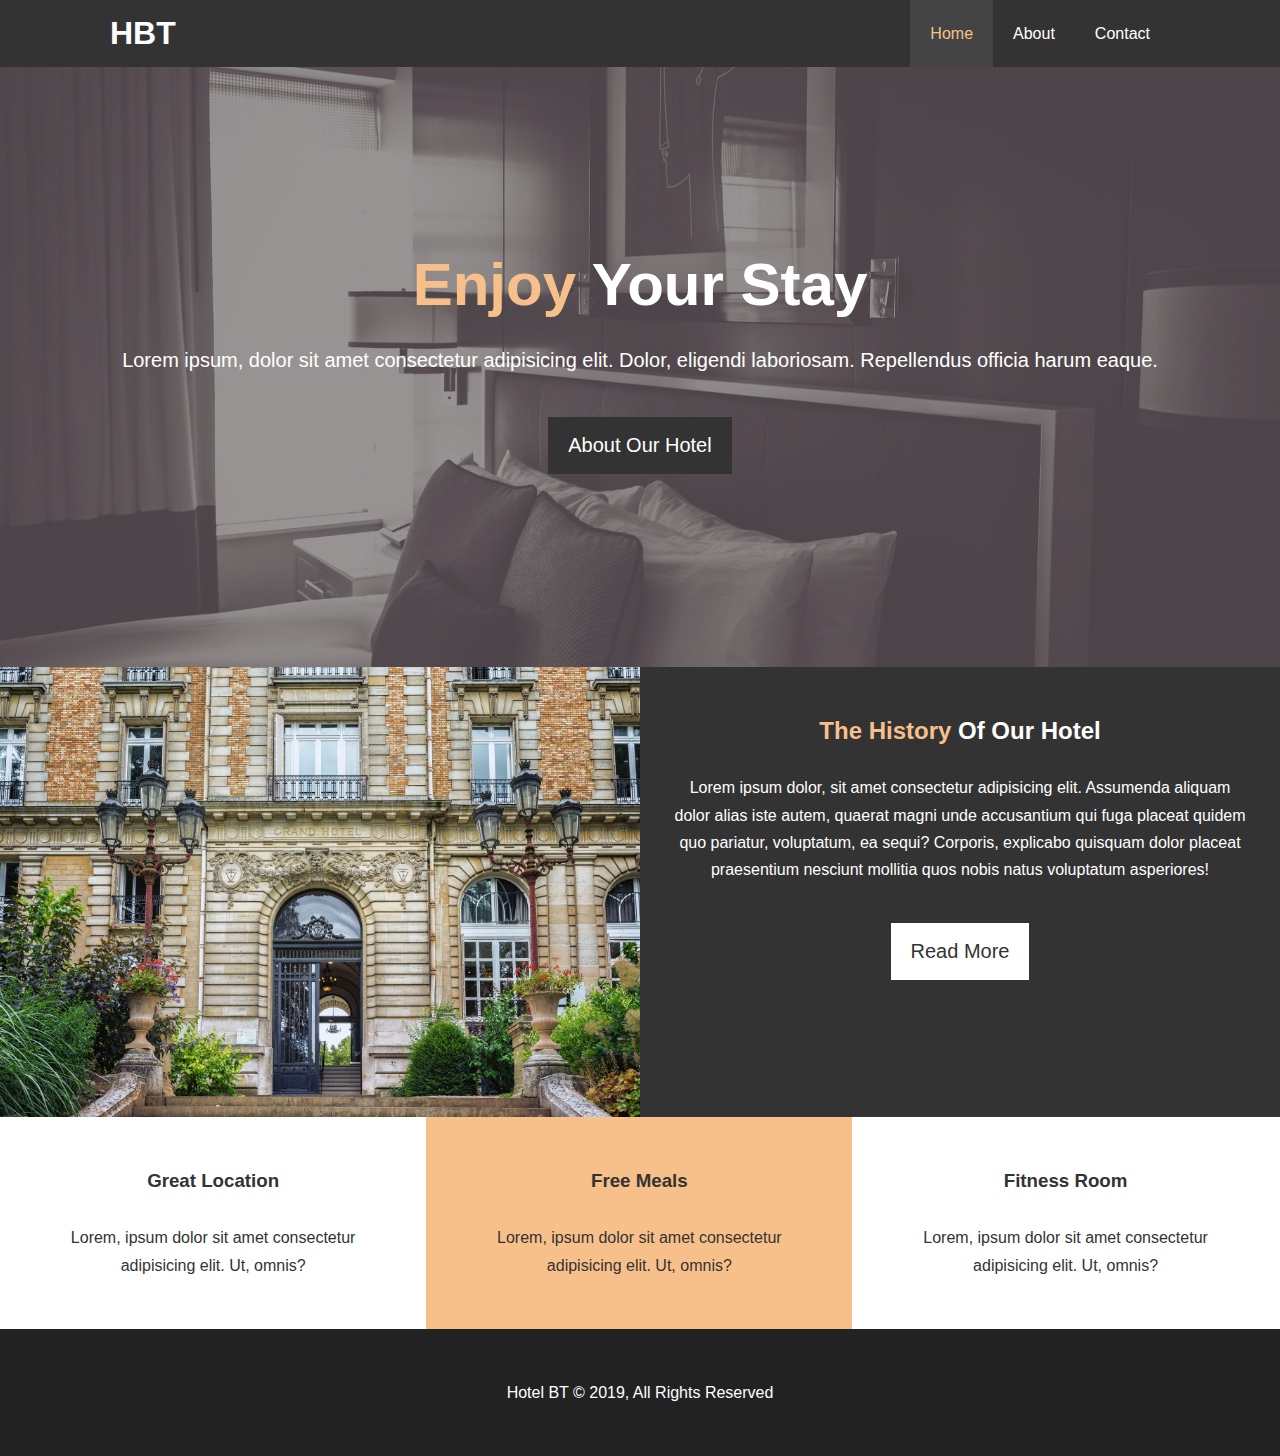
<file: index.html>
<!DOCTYPE html>
<html lang="en">
<head>
    <meta charset="UTF-8">
    <meta name="viewport" content="width=device-width, initial-scale=1.0">
    <meta http-equiv="X-UA-Compatible" content="ie=edge">
    <meta name="description" content="Welcome to the most extraordinary Hotel in Boston">
    <meta name="keywords" content="hotel, boston, holiday, hbt">
    <link rel="stylesheet" href="https://use.fontawesome.com/releases/v5.6.1/css/all.css" integrity="sha384-gfdkjb5BdAXd+lj+gudLWI+BXq4IuLW5IT+brZEZsLFm++aCMlF1V92rMkPaX4PP" crossorigin="anonymous">
    <link rel="stylesheet" href="./css/style.css">
    <link rel="stylesheet" media="screen and (max-width: 780px)" href="css/mobile.css">
    <link rel="stylesheet" media="screen and (max-width: 350px)" href="css/mobile-small.css">
    <title>Hotel BT | Welcome</title>
</head>
<body>
   <header>
       <nav id="navbar">
           <div class="container">
                <h1 id="logo"><a href="index.html">HBT</a></h1>
                <ul>
                    <li ><a href="index.html" class="current">Home</a></li>
                    <li><a href="about.html">About</a></li>
                    <li><a href="contact.html">Contact</a></li>
                </ul>
           </div>
       </nav>
   </header>
   <section id="showcase">
       <div class="container">
            <h1><span class="text-primary">Enjoy</span> Your Stay</h1>
            <p>Lorem ipsum, dolor sit amet consectetur adipisicing elit. Dolor, eligendi laboriosam. Repellendus officia harum eaque.</p>
            <a href="about.html" class="btn bg-dark">About Our Hotel</a>
       </div>
    </section>

    <section id="Home-info" class="bg-dark">
        <div class="info-img"></div>
        <div class="info-detail">
            <h2><span class="text-primary">The History</span> Of Our Hotel</h2>
            <p>Lorem ipsum dolor, sit amet consectetur adipisicing elit. Assumenda aliquam dolor alias iste autem, quaerat magni unde accusantium qui fuga placeat quidem quo pariatur, voluptatum, ea sequi? Corporis, explicabo quisquam dolor placeat praesentium nesciunt mollitia quos nobis natus voluptatum asperiores!</p>
            <a href="about.html" class="btn bg-light">Read More</a>
        </div>
    </section>
    <section id="features">
        <div class="box">
            <i class="fas fa-hotel fa-3x"></i>
            <h3>Great Location</h3>
            <p>Lorem, ipsum dolor sit amet consectetur adipisicing elit. Ut, omnis?</p>
        </div>
        <div class="box bg-primary">
            <i class="fas fa-utensils fa-3x"></i>
            <h3>Free Meals</h3>
            <p>Lorem, ipsum dolor sit amet consectetur adipisicing elit. Ut, omnis?</p>
        </div>
        <div class="box">
            <i class="fas fa-dumbbell fa-3x"></i>
            <h3>Fitness Room</h3>
            <p>Lorem, ipsum dolor sit amet consectetur adipisicing elit. Ut, omnis?</p>
        </div>
    </section>
    <div class="clr"></div>
   <footer id="footer">
        <p>Hotel BT &copy; 2019, All Rights Reserved</p>
   </footer>
</body>
</html>
</file>
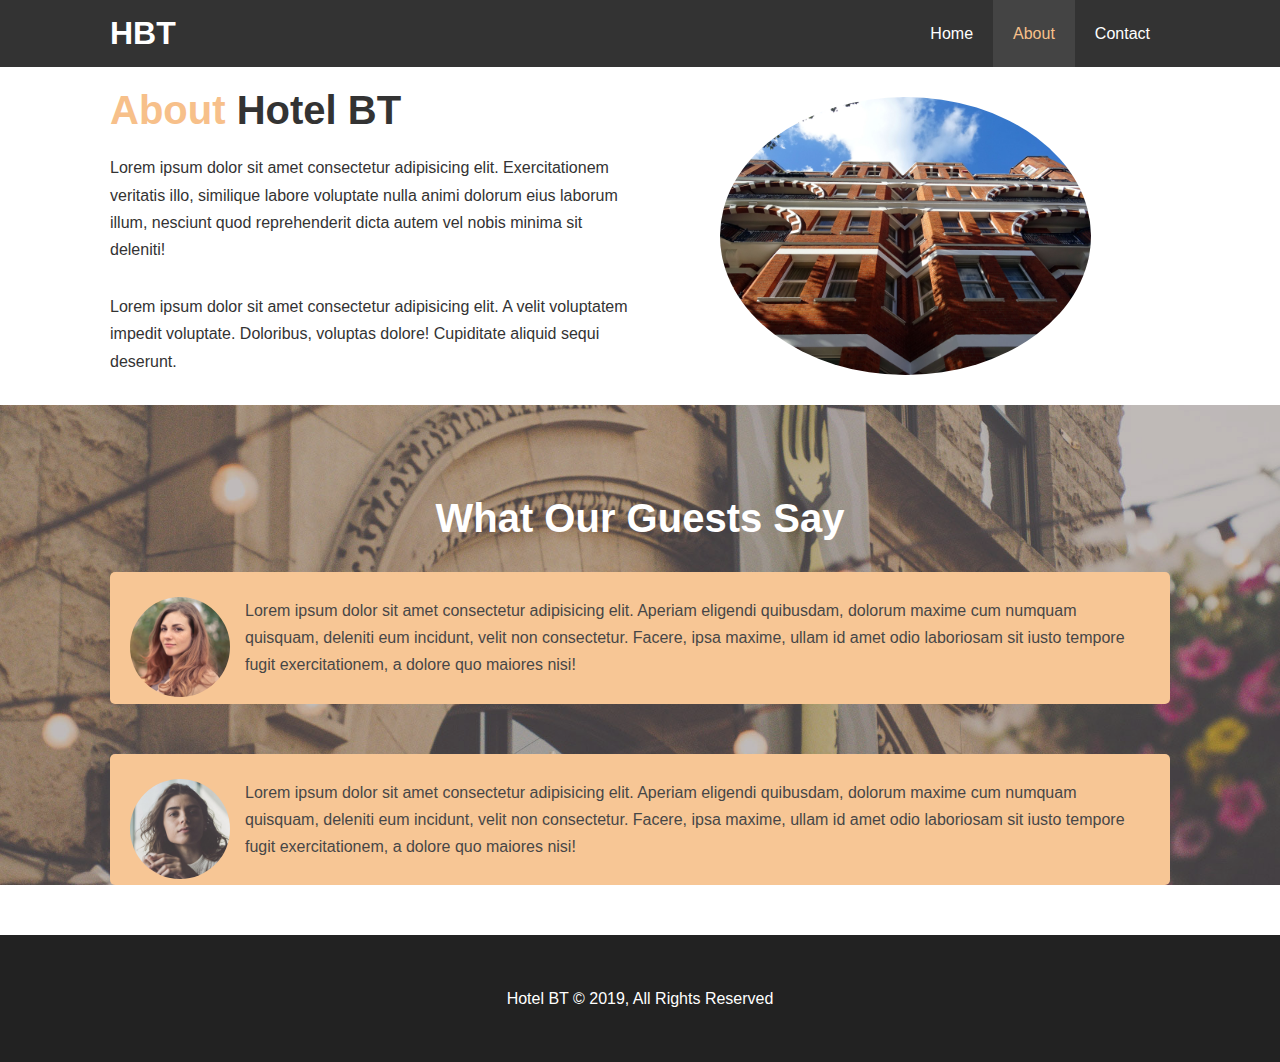
<file: about.html>
<!DOCTYPE html>
<html lang="en">
<head>
    <meta charset="UTF-8">
    <meta name="viewport" content="width=device-width, initial-scale=1.0">
    <meta http-equiv="X-UA-Compatible" content="ie=edge">
    <meta name="description" content="Welcome to the most extraordinary Hotel in Boston">
    <meta name="keywords" content="hotel, boston, holiday, hbt">
    <link rel="stylesheet" href="https://use.fontawesome.com/releases/v5.6.1/css/all.css" integrity="sha384-gfdkjb5BdAXd+lj+gudLWI+BXq4IuLW5IT+brZEZsLFm++aCMlF1V92rMkPaX4PP" crossorigin="anonymous">
    <link rel="stylesheet" href="./css/style.css">
    <link rel="stylesheet" media="screen and (max-width: 780px)" href="/css/mobile.css">
    <link rel="stylesheet" media="screen and (max-width: 350px)" href="/css/mobile-small.css">

    <title>Hotel BT | Welcome</title>
</head>
<body>
   <header>
       <nav id="navbar">
           <div class="container">
                <h1 id="logo"><a href="index.html">HBT</a></h1>
                <ul>
                    <li ><a href="index.html" >Home</a></li>
                    <li><a href="about.html" class="current">About</a></li>
                    <li><a href="contact.html">Contact</a></li>
                </ul>
           </div>
       </nav>
   </header>
   <section id="about-info">
       <div class="container">
           <div id="text-info">
                <h1><span class="text-primary">About</span> Hotel BT</h1>
                <p>Lorem ipsum dolor sit amet consectetur adipisicing elit. Exercitationem veritatis illo, similique labore voluptate nulla animi dolorum eius laborum illum, nesciunt quod reprehenderit dicta autem vel nobis minima sit deleniti!
                </p>
                <p>Lorem ipsum dolor sit amet consectetur adipisicing elit. A velit voluptatem impedit voluptate. Doloribus, voluptas dolore! Cupiditate aliquid sequi deserunt.</p> 
           </div>
           <div id="img-info">
               <img src="/img/photo-2.jpg" alt="Hotel Boston">
           </div>
       </div>   
   </section>
   <div class="clr"></div>
   <section id="comments">
       <div class="container">
            <h2>What Our Guests Say</h2>
            <div class="comment1" >
                <img src="/img/person-1.jpg" alt="Amanda">
                <p>Lorem ipsum dolor sit amet consectetur adipisicing elit. Aperiam eligendi quibusdam, dolorum maxime cum numquam quisquam, deleniti eum incidunt, velit non consectetur. Facere, ipsa maxime, ullam id amet odio laboriosam sit iusto tempore fugit exercitationem, a dolore quo maiores nisi!</p>
            </div>
            <div class="comment1">
                <img src="/img/person-2.jpg" alt="Jen">
                <p>Lorem ipsum dolor sit amet consectetur adipisicing elit. Aperiam eligendi quibusdam, dolorum maxime cum numquam quisquam, deleniti eum incidunt, velit non consectetur. Facere, ipsa maxime, ullam id amet odio laboriosam sit iusto tempore fugit exercitationem, a dolore quo maiores nisi!</p>
            </div>
       </div>
       

   </section>
   <div class="clr"></div>
   <footer id="footer">
        <p>Hotel BT &copy; 2019, All Rights Reserved</p>
   </footer>
</body>
</html>
</file>
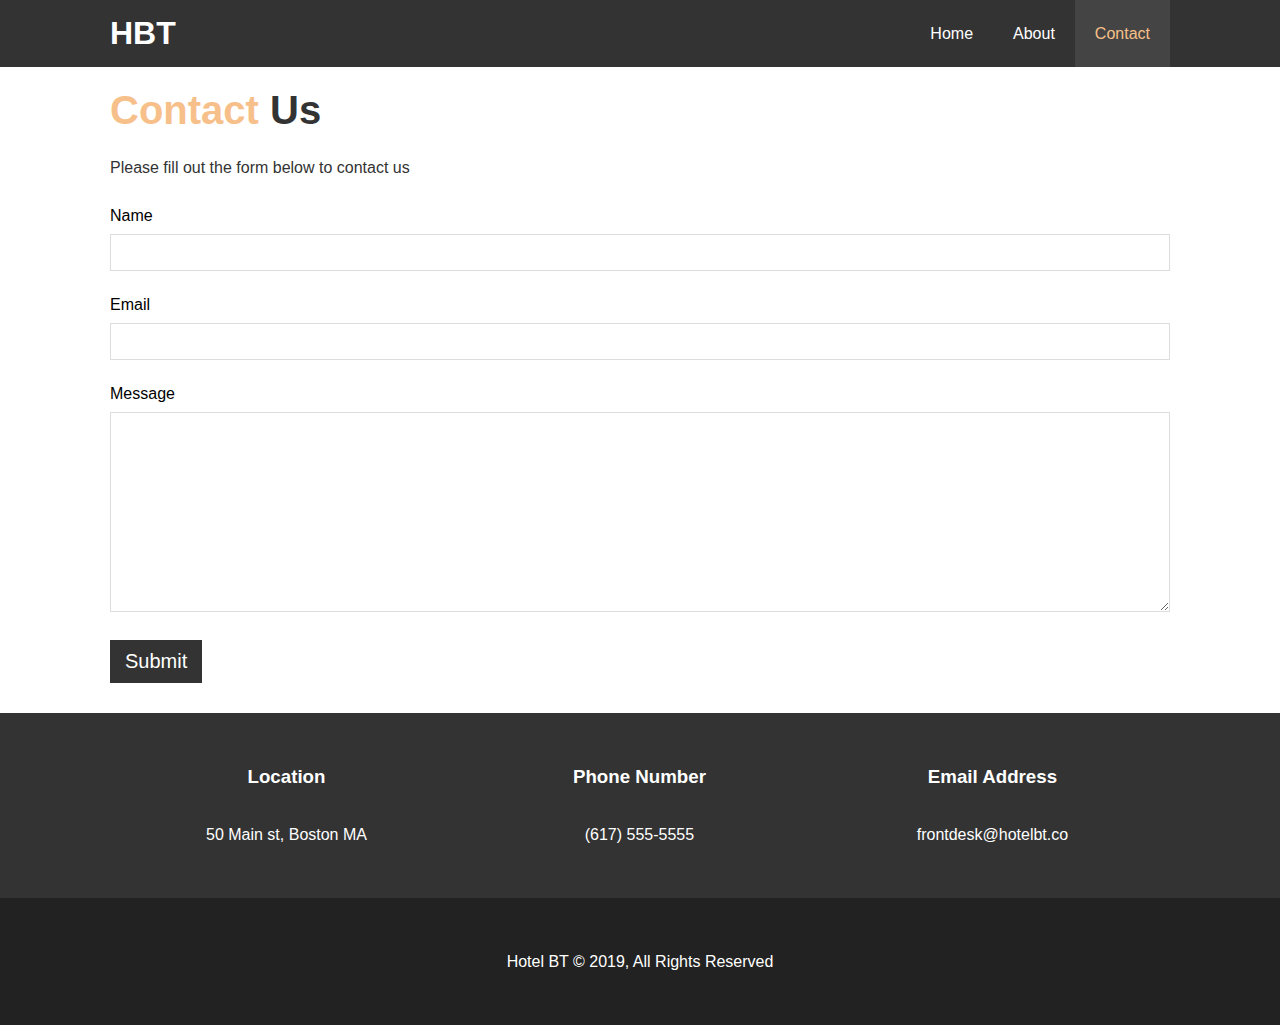
<file: contact.html>
<!DOCTYPE html>
<html lang="en">
<head>
    <meta charset="UTF-8">
    <meta name="viewport" content="width=device-width, initial-scale=1.0">
    <meta http-equiv="X-UA-Compatible" content="ie=edge">
    <meta name="description" content="Welcome to the most extraordinary Hotel in Boston">
    <meta name="keywords" content="hotel, boston, holiday, hbt">
    <link rel="stylesheet" href="https://use.fontawesome.com/releases/v5.6.1/css/all.css" integrity="sha384-gfdkjb5BdAXd+lj+gudLWI+BXq4IuLW5IT+brZEZsLFm++aCMlF1V92rMkPaX4PP" crossorigin="anonymous">
    <link rel="stylesheet" href="./css/style.css">
    <link rel="stylesheet" media="screen and (max-width: 780px)" href="/css/mobile.css">
    <title>Hotel BT | Welcome</title>
</head>
<body>
   <header>
       <nav id="navbar">
           <div class="container">
                <h1 id="logo"><a href="index.html">HBT</a></h1>
                <ul>
                    <li ><a href="index.html" >Home</a></li>
                    <li><a href="about.html">About</a></li>
                    <li><a href="contact.html" class="current">Contact</a></li>
                </ul>
           </div>
       </nav>
   </header>
   <section id="main-contact">
       <div class="container">
           <h1><span class="text-primary">Contact</span> Us</h1>
           <p>Please fill out the form below to contact us</p>
           <div class="form-group">
               <label for="name">Name</label>
               <input type="text" name="username" id="name">
           </div>
           <div class="form-group">
               <label for="email">Email</label>
               <input type="email" name="usermail" id="mail">
           </div>
           <div class="form-group">
               <label for="message">Message</label>
               <textarea  name="usermessage" id="message"></textarea>
           </div>
           <button type="submit" class="btn bg-dark">Submit</button>
       </div>
   </section>
   <div class="clr"></div>
   <section id="contact-info" class="bg-dark">
        <div class="container">
            <form action="">
                    <div class="box" >
                        <i class="fas fa-hotel fa-3x"></i>
                        <h3>Location</h3>
                        <p>50 Main st, Boston MA</p>
                    </div>
                    <div class="box">
                        <i class="fas fa-phone fa-3x"></i>
                        <h3>Phone Number</h3>
                        <p>(617) 555-5555</p>
                    </div>
                    <div class="box">
                        <i class="fas fa-envelope fa-3x"></i>
                        <h3>Email Address</h3>
                        <p>frontdesk@hotelbt.co</p>
                    </div>
            </form> 
        </div>
        <div class="clr"></div>
    </section>
    <footer id="footer">
        <p>Hotel BT &copy; 2019, All Rights Reserved</p>
    </footer>
</body>
</html>
</file>
<file: css/style.css>
*{
    padding:0;
    margin:0;
    box-sizing: border-box;
}
html,body{
    font-family: 'Segoe UI', Tahoma, Geneva, Verdana, sans-serif;
    line-height: 1.7em;
}

/* Utitlies */

h1,p,a{
    text-decoration: none;
    color:#fff;
}

.container{
    margin:auto;
    max-width: 1100px;
    padding:0 20px;
}
.text-primary{
    color: #f7c08a;
}
.btn{
    display: inline-block;
    margin-top:40px;
    padding:15px 20px;
    font-size: 20px;
}
.bg-dark{
    background: #333;
    color: #fff;
}
.bg-light{
    color: #333;
    background: #fff;
}
.bg-primary{
    background: #f7c08a;
}
.bg-comment{
    background: #f7c08a;
    color: #333;
}
.clr{
    clear:both;
}
/* Navbar */
#navbar{
    background: #333;
    overflow: auto;
}

#navbar #logo{
    float: left;
    padding:20px 0;
}
#navbar ul{
    float:right;
    list-style: none;
}
#navbar ul li{
    float: left;
}
#navbar ul li a{
    display: block;
    padding: 20px;
}
#navbar ul li a:hover,
#navbar ul li a.current{
    background: #444;
    color: #f7c08a;
}

/* showcase */

#showcase{
    text-align: center;
    background: url('../img/showcase.jpg') no-repeat center center/cover;
    height: 600px;
    padding-top: 170px;
}
#showcase h1{
    font-size: 60px;
    line-height: 1.6em;
}
#showcase p{
    margin-top: 10px;
    font-size: 20px;
    line-height: 1.7em;
}
.btn:hover{
    background: #f7c08a;
    color: #444;
}
/* Home-info */
#Home-info{
    height: 450px;
}
#Home-info .info-img{
    background: url('../img/photo-1.jpg') no-repeat center center/cover;
    height: 100%;
    float:left;
    width: 50%;
}
#Home-info .info-detail{
    float: right;
    width: 50%;
    height: 100%;
    text-align: center;
    padding: 50px 30px;
}
#Home-info .info-detail h2{
    margin-bottom: 30px;
}
/* features */
.box i{
    margin-bottom: 10px;
    color: #333;
}
 .box h3{
    margin-bottom: 30px;
    color: #333;
}

.box p{
    color: #333;
}
.box{
    float: left;
    width: 33.3%;
    text-align: center;
    padding:  50px ;
}
/* About page */
#about-info h1,
#about-info p{
    color:#333;
    margin-bottom: 30px;
}
#text-info h1{
    font-size: 40px;
}
#about-info{
    padding: 30px 0;
}
#text-info{
    float: left;
    width: 50%;
}
#img-info{
    float: left;
    width: 50%;
    height: 100%;
}
#img-info img{
    display: block;
    margin:auto;
    width: 70%;
    border-radius: 60%;
}
/* comments */
#comments{
    background: url('../img/test-bg.jpg') no-repeat center center/cover;
    height: 100%;
    padding-top: 100px;
    opacity: 0.9;
    
}
#comments h2{
    font-size: 40px;
    text-align: center;
    color: #fff;
    padding-bottom: 40px;
}
.comment1{
    margin-bottom:50px;
    padding: 25px 20px;
    border-radius: 5px;
    background: #f7c08a;
}
.comment1 p{
    
    color: #333;
}
.comment1 img{
    width: 100px;
    border-radius: 50%;
    float: left;
    margin-right: 15px;
}

/* contact */
#main-contact{
    padding: 30px 0;
}
#main-contact h1{
    color:#333;
    font-size: 40px;
    margin-bottom: 30px;
}
#main-contact p{
    color:#333;
}
#main-contact .form-group{
    margin-top: 20px;
}
.form-group label{
    display: block;
    margin-bottom: 5px;
}
.form-group input,
.form-group textarea{
    width: 100%;
    padding:10px;
    border: 1px #ddd solid;
}
.form-group input:focus,
.form-group textarea:focus{
    outline: none;
    border-color: #f7c08a;
    
}
.form-group textarea{
    height: 200px;
}
#main-contact button{
    border: none;
    margin-top:20px;
    padding:10px 15px;
    font-size: 20px;
}
#contact-info i,
#contact-info h3,
#contact-info p{
    color: #fff;
}
/* footer */
#footer{
    background: #222;
    text-align: center;
    padding: 20px;
    text-align: center;
    padding:  50px ;
}
</file>
<file: css/mobile.css>
#navbar #logo{
    float: none;
    text-align: center;
}
#navbar ul{
    float:none;
    text-align: center;
}
#navbar ul li{
    float: none;
    display: block;
    border-top: 1px dotted #444;
}
#navbar ul li a{
    padding: 10px;
}
#showcase{
    padding-top: 70px;
}

#Home-info .info-img{
    display: none;
}
#Home-info .info-detail{
    float: none;
    width: 100%;
    height: 100%;
    text-align: center;
    padding: 50px 30px;
}
.box{
    float: none;
    width: 100%;
}

/* About page*/
#text-info, #img-info{
    float: none;
    width: 100%;
}

#text-info h1{
    text-align: center;
}
/* contact page */

#contact-info .box{
    border-bottom: 1px dotted #444;
}
</file>
<file: css/mobile-small.css>
#showcase{
    padding-top: 20px;
}
#showcase h1,
#showcase p{
    line-height: 1.2em;
}
#Home-info .info-detail{
    padding-top: 20px;
}
#Home-info .info-detail h2{
    margin-bottom: 10px;
}
#Home-info .info-detail a{
    margin-top: 15px;
}

/* About */
#text-info h1{
    font-size: 35px;
}
</file>
